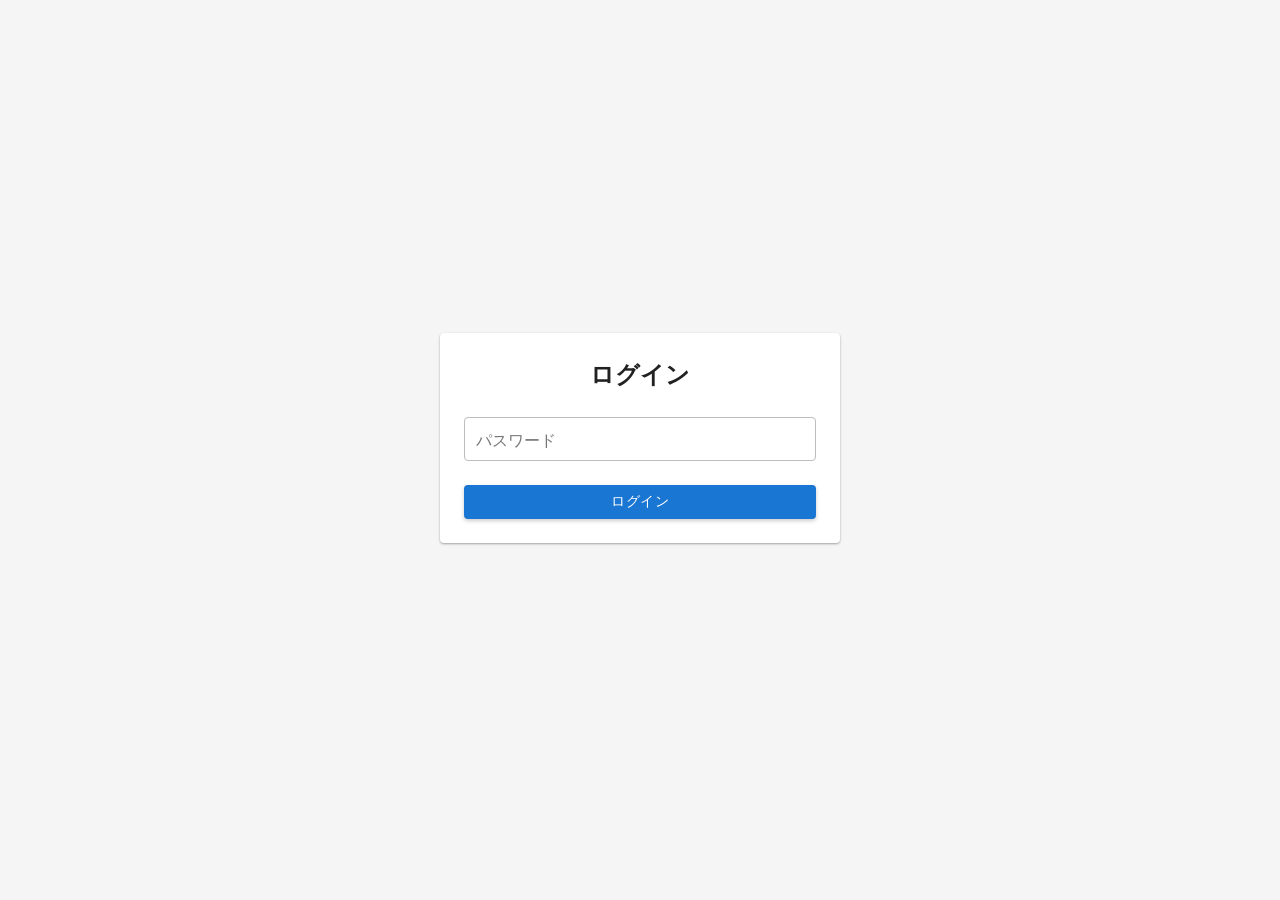
<file: templates/login.html>
<!DOCTYPE html>
<html lang="ja">
<head>
    <meta charset="UTF-8">
    <meta name="viewport" content="width=device-width, initial-scale=1.0">
    <title>整理番号確認システム - ログインページ</title>
    <link rel="stylesheet" href="https://fonts.googleapis.com/css?family=Roboto:300,400,500,700&display=swap">
    <link rel="stylesheet" href="https://fonts.googleapis.com/icon?family=Material+Icons">
    <link rel="stylesheet" href="/static/css/style.css">
    <style>
        body {
            display: flex;
            align-items: center;
            justify-content: center;
            height: 100vh;
            background-color: #f5f5f5;
        }
        .login-panel {
            max-width: 400px;
            width: 100%;
        }
        .login-panel h2 {
            text-align: center;
            margin-bottom: 24px;
        }
        .form-actions {
            display: flex;
            justify-content: center;
            margin-top: 24px;
        }
        .form-actions .mui-btn {
            width: 100%;
        }
    </style>
</head>
<body>
    <div class="mui-panel login-panel">
        <h2>ログイン</h2>
        <form action="/admin/login" method="POST">
            <div class="mui-textfield">
                <input type="password" name="password" id="password" required placeholder=" ">
                <label for="password">パスワード</label>
            </div>
            <div class="form-actions">
                <button type="submit" class="mui-btn mui-btn--primary mui-btn--raised">ログイン</button>
            </div>
        </form>
    </div>
</body>
</html>
</file>
<file: static/css/style.css>
:root {
    --mui-primary: #1976d2;
    --mui-primary-light: #63a4ff;
    --mui-primary-dark: #004ba0;
    --mui-secondary: #f50057;
    --mui-secondary-light: #ff5983;
    --mui-secondary-dark: #bb002f;
    --mui-text-primary: rgba(0, 0, 0, 0.87);
    --mui-text-secondary: rgba(0, 0, 0, 0.54);
    --mui-grey-100: #f5f5f5;
    --mui-grey-200: #eeeeee;
    --mui-grey-300: #e0e0e0;
    --mui-grey-400: #bdbdbd;
    --mui-error: #f44336;
}

* {
    margin: 0;
    padding: 0;
    box-sizing: border-box;
}

body {
    font-family: 'Roboto', 'Noto Sans JP', sans-serif;
    line-height: 1.5;
    color: var(--mui-text-primary);
    background-color: var(--mui-grey-100);
}

.mui-container {
    width: 100%;
    max-width: 1200px;
    margin: 0 auto;
    padding: 16px;
}

.mui-appbar {
    background-color: var(--mui-primary);
    color: white;
    padding: 16px;
    box-shadow: 0 2px 4px rgba(0, 0, 0, 0.1);
    margin-bottom: 24px;
    border-radius: 4px;
}

.mui-appbar-content {
    display: flex;
    align-items: center;
    justify-content: space-between;
}

.mui-appbar h1 {
    font-size: 1.5rem;
    font-weight: 500;
    margin: 0;
}

.mui-toolbar-right {
    display: flex;
    align-items: center;
    gap: 16px;
}

.mui-content {
    min-height: calc(100vh - 200px);
}

.mui-panel {
    background-color: white;
    border-radius: 4px;
    box-shadow: 0 1px 3px rgba(0, 0, 0, 0.12), 0 1px 2px rgba(0, 0, 0, 0.24);
    padding: 24px;
    margin-bottom: 24px;
}

.section-title {
    font-size: 1.25rem;
    font-weight: 500;
    margin-bottom: 16px;
    color: var(--mui-primary-dark);
    padding-bottom: 8px;
    border-bottom: 1px solid var(--mui-grey-300);
}

.number-container {
    display: flex;
    flex-wrap: wrap;
    gap: 16px;
    justify-content: center;
    min-height: 120px;
    padding: 8px;
}

.number-card {
    display: flex;
    align-items: center;
    justify-content: center;
    width: 100px;
    height: 100px;
    background-color: var(--mui-primary);
    color: white;
    font-size: 2rem;
    font-weight: 500;
    border-radius: 8px;
    box-shadow: 0 2px 8px rgba(0, 0, 0, 0.2);
    transition: all 0.3s ease;
    position: relative;
}

.number-card:hover {
    box-shadow: 0 4px 12px rgba(0, 0, 0, 0.3);
    transform: translateY(-2px);
}

.number-list {
  display: flex;
  flex-direction: row;
  flex-wrap: wrap;
  list-style-type: none;
  padding: 0;
  margin: 0;
  width: 100%;
}

.number-list-item {
  display: flex;
  align-items: center;
  justify-content: center;
  width: auto;
  min-width: 40px;
  height: 40px;
  padding: 0 12px;
  margin: 5px;
  background-color: white;
  color: var(--mui-text-primary);
  font-size: 1.1rem;
  font-weight: 400;
  border-radius: 4px;
  border: 1px solid var(--mui-primary-light);
  box-shadow: 0 1px 3px rgba(0, 0, 0, 0.1);
  transition: all 0.2s ease;
}

.number-list-item:hover {
  border-color: var(--mui-primary);
  box-shadow: 0 2px 5px rgba(0, 0, 0, 0.15);
}

.waiting-container {
  width: 100%;
  min-height: 60px;
  max-height: 300px;
  overflow-y: auto;
  padding: 8px;
  background-color: var(--mui-grey-100);
  border-radius: 4px;
}

.waiting-number-card {
    display: flex;
    align-items: center;
    justify-content: center;
    width: 60px;
    height: 60px;
    background-color: white;
    color: var(--mui-text-primary);
    font-size: 1.25rem;
    font-weight: 400;
    border-radius: 8px;
    border: 2px solid var(--mui-primary-light);
    box-shadow: 0 1px 3px rgba(0, 0, 0, 0.1);
    transition: all 0.2s ease;
}

.waiting-number-card:hover {
    border-color: var(--mui-primary);
    box-shadow: 0 2px 5px rgba(0, 0, 0, 0.15);
}

.mui-footer {
    text-align: center;
    padding: 16px;
    color: var(--mui-text-secondary);
    margin-top: 32px;
    display: flex;
    justify-content: space-between;
    align-items: center;
}

.mui-btn {
    display: inline-flex;
    align-items: center;
    justify-content: center;
    padding: 8px 16px;
    border-radius: 4px;
    font-size: 14px;
    font-weight: 500;
    text-transform: uppercase;
    letter-spacing: 0.5px;
    cursor: pointer;
    transition: all 0.2s ease;
    border: none;
    outline: none;
    text-decoration: none;
}

.mui-btn--small {
    padding: 4px 8px;
    font-size: 12px;
}

.mui-btn--primary {
    background-color: var(--mui-primary);
    color: white;
}

.mui-btn--primary:hover {
    background-color: var(--mui-primary-dark);
}

.mui-btn--flat {
    background-color: transparent;
    color: var(--mui-primary);
}

.mui-btn--flat:hover {
    background-color: rgba(25, 118, 210, 0.08);
}

.mui-btn--raised {
    box-shadow: 0 2px 4px rgba(0, 0, 0, 0.2);
}

.mui-btn--raised:hover {
    box-shadow: 0 4px 8px rgba(0, 0, 0, 0.3);
}

.mui-btn--danger {
    background-color: var(--mui-error);
    color: white;
}

.mui-btn--danger:hover {
    background-color: #d32f2f;
}

.mui-form {
    width: 100%;
}

.mui-textfield {
    position: relative;
    margin-bottom: 16px;
    width: 100%;
}

.mui-textfield input {
    width: 100%;
    padding: 12px;
    font-size: 16px;
    border: 1px solid var(--mui-grey-400);
    border-radius: 4px;
    background: none;
    transition: all 0.2s ease;
}

.mui-textfield label {
    position: absolute;
    top: 12px;
    left: 12px;
    color: var(--mui-text-secondary);
    transition: all 0.2s ease;
    pointer-events: none;
}

.mui-textfield input:focus,
.mui-textfield input:not(:placeholder-shown) {
    border-color: var(--mui-primary);
    padding-top: 20px;
    padding-bottom: 4px;
}

.mui-textfield input:focus+label,
.mui-textfield input:not(:placeholder-shown)+label {
    transform: translateY(-12px) scale(0.8);
    color: var(--mui-primary);
}

.login-content {
    display: flex;
    justify-content: center;
    align-items: center;
}

.login-panel {
    max-width: 400px;
    width: 100%;
}

.login-panel h2 {
    text-align: center;
    margin-bottom: 24px;
}

.form-actions {
    display: flex;
    justify-content: space-between;
    margin-top: 24px;
}

.error-message {
    background-color: #ffebee;
    color: var(--mui-error);
    padding: 12px;
    border-radius: 4px;
    margin-top: 16px;
    text-align: center;
}

.loading {
    display: flex;
    justify-content: center;
    align-items: center;
    height: 100px;
    color: var(--mui-text-secondary);
}

.mui-row {
    display: flex;
    flex-wrap: wrap;
    margin: -12px;
}

[class*="mui-col-"] {
    padding: 12px;
}

.mui-col-md-6 {
    width: 100%;
}

@media (min-width: 768px) {
    .mui-col-md-6 {
        width: 50%;
    }
}

.admin-content {
    padding-bottom: 32px;
}

.admin-form {
    display: flex;
    align-items: flex-end;
    gap: 16px;
    margin-bottom: 24px;
}

.admin-form .mui-textfield {
    flex-grow: 1;
    margin-bottom: 0;
}

.admin-number-container {
    min-height: 140px;
    border: 1px dashed var(--mui-grey-300);
    border-radius: 4px;
    padding: 16px;
}

.admin-number-card {
    position: relative;
}

.admin-card-actions {
    display: none;
    position: absolute;
    top: -8px;
    right: -8px;
    z-index: 10;
}

.admin-number-card:hover .admin-card-actions {
    display: flex;
}

.admin-card-btn {
    width: 24px;
    height: 24px;
    border-radius: 50%;
    background-color: white;
    border: 1px solid var(--mui-grey-300);
    color: var(--mui-text-secondary);
    display: flex;
    align-items: center;
    justify-content: center;
    cursor: pointer;
    transition: all 0.2s ease;
    font-size: 14px;
    padding: 0;
    margin-left: 4px;
}

.admin-delete-btn:hover {
    background-color: var(--mui-error);
    color: white;
    border-color: var(--mui-error);
}

.admin-call-btn:hover {
    background-color: var(--mui-primary);
    color: white;
    border-color: var(--mui-primary);
}

.admin-counter {
    font-size: 14px;
    color: var(--mui-text-secondary);
    margin-bottom: 16px;
}

.admin-waiting-container {
    min-height: 200px;
    border: 1px dashed var(--mui-grey-300);
    border-radius: 4px;
    padding: 16px;
}

.admin-actions {
    display: flex;
    justify-content: center;
    gap: 16px;
    margin-top: 32px;
}

.material-icons {
    font-size: 18px;
    margin-right: 4px;
}

.no-number-message {
    width: 100%;
    text-align: center;
    padding: 32px 0;
    color: var(--mui-text-secondary);
    font-style: italic;
}

.number-card-cotton {
    background-color: #e91e63 !important;
}

.number-card-tapioka {
    background-color: #9c27b0 !important;
}

.product-label {
    position: absolute;
    bottom: 5px;
    left: 0;
    right: 0;
    text-align: center;
    font-size: 0.9rem;
    font-weight: 400;
    text-transform: uppercase;
}

.number-list-item-cotton {
    background-color: rgba(233, 30, 99, 0.1) !important;
    border-color: #e91e63 !important;
    color: #e91e63 !important;
}

.number-list-item-tapioka {
    background-color: rgba(156, 39, 176, 0.1) !important;
    border-color: #9c27b0 !important;
    color: #9c27b0 !important;
}

.number-list-item small {
    display: block;
    font-size: 0.75rem;
    opacity: 0.8;
}

@font-face {
    font-family: 'Roboto';
    font-style: normal;
    font-weight: 400;
    font-display: swap;
    src: local('Roboto'), local('Segoe UI'), local('Arial');
    size-adjust: 100%;
    ascent-override: 90%;
    descent-override: 25%;
    line-gap-override: 0%;
}

.info-section {
    margin-top: 16px;
}

.info-buttons {
    display: flex;
    flex-wrap: wrap;
    gap: 16px;
    justify-content: center;
}

.info-btn {
    display: flex;
    align-items: center;
    gap: 8px;
    padding: 10px 20px;
    transition: transform 0.2s ease;
}

.info-btn:hover {
    transform: translateY(-2px);
}

.popup-overlay {
    display: none;
    position: fixed;
    top: 0;
    left: 0;
    width: 100%;
    height: 100%;
    background-color: rgba(0, 0, 0, 0.7);
    z-index: 1000;
    overflow-y: auto;
    backdrop-filter: blur(3px);
    transition: opacity 0.3s ease;
    opacity: 0;
}

.popup-overlay.active {
    display: flex;
    justify-content: center;
    align-items: center;
    opacity: 1;
}

.popup-content {
    background-color: white;
    width: 90%;
    max-width: 600px;
    border-radius: 8px;
    box-shadow: 0 5px 15px rgba(0, 0, 0, 0.3);
    overflow: hidden;
    transform: scale(0.9);
    transition: transform 0.3s ease;
}

.popup-overlay.active .popup-content {
    transform: scale(1);
}

.popup-header {
    display: flex;
    justify-content: space-between;
    align-items: center;
    padding: 16px 24px;
    background-color: var(--mui-primary);
    color: white;
}

.popup-header h3 {
    margin: 0;
    font-size: 1.25rem;
    font-weight: 500;
}

.popup-close {
    background: none;
    border: none;
    color: white;
    font-size: 24px;
    cursor: pointer;
    display: flex;
    align-items: center;
    justify-content: center;
    width: 32px;
    height: 32px;
    border-radius: 50%;
    transition: background-color 0.2s ease;
}

.popup-close:hover {
    background-color: rgba(255, 255, 255, 0.2);
}

.popup-body {
    padding: 24px;
}

.popup-description {
    color: var(--mui-text-primary);
    line-height: 1.6;
    margin-bottom: 16px;
}

.popup-footer {
    margin-top: 24px;
    padding-top: 16px;
    border-top: 1px solid var(--mui-grey-300);
    color: var(--mui-text-secondary);
    font-size: 0.875rem;
    text-align: center;
}

.category-tabs {
    display: flex;
    flex-wrap: wrap;
    gap: 16px;
}

.category-tab {
    flex: 1;
    min-width: 250px;
}

.category-title {
    font-size: 1.1rem;
    font-weight: 500;
    padding: 8px 12px;
    margin: 0 0 12px 0;
    border-radius: 4px;
    text-align: center;
}

.category-tab:nth-child(1) .category-title {
    background-color: rgba(233, 30, 99, 0.1);
    color: #e91e63;
    border-left: 4px solid #e91e63;
}

.category-tab:nth-child(2) .category-title {
    background-color: rgba(156, 39, 176, 0.1);
    color: #9c27b0;
    border-left: 4px solid #9c27b0;
}

.category-label {
    font-size: 0.85rem;
    opacity: 0.8;
    font-weight: normal;
}

.debug-info {
    margin-top: 8px;
    padding: 8px;
    background: #ffe8e8;
    border: 1px solid #ffcaca;
    border-radius: 4px;
    font-family: monospace;
    font-size: 12px;
    color: #d00;
    white-space: pre-wrap;
    display: none;
}

@media (max-width: 768px) {
    .category-tabs {
        flex-direction: column;
    }

    .mui-appbar h1 {
        font-size: 1.2rem;
    }
}
</file>
